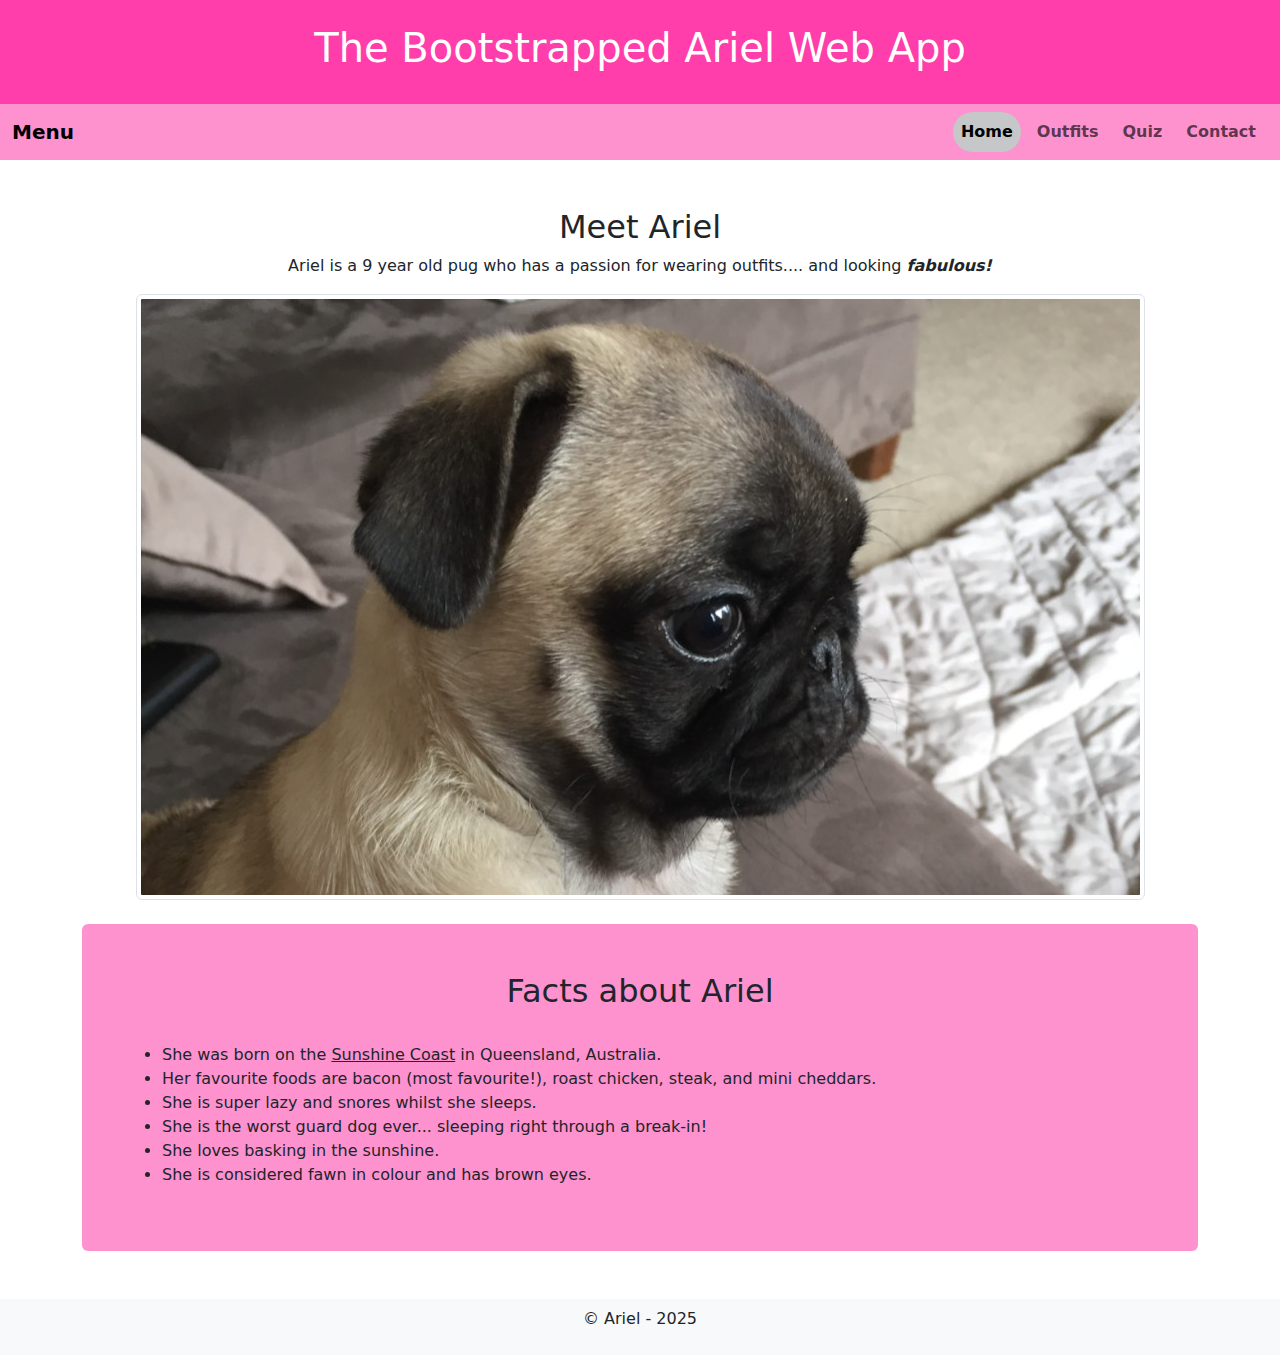
<file: index.html>
<!--
REFERENCES
  W3Schools. (n.d.) HTML Comments. Available at: https://www.w3schools.com/html/html_comments.asp  
  Codecademy. (n.d.). Forum question [ID: 5198f3017773428a500017b5]. Available at: https://www.codecademy.com/forum_questions/5198f3017773428a500017b5
  W3Schools. (n.d.) CSS font-weight Property. Available at: https://www.w3schools.com/cssref/pr_font_weight.php
  W3Schools (n.d.) How to create an image grid. Available at: https://www.w3schools.com/howto/howto_js_image_grid.asp
  W3Schools (n.d.) How to center a list in CSS. Available at: https://www.w3schools.com/howto/howto_css_center-list.asp
  W3Schools (n.d.) How to create a horizontal navigation bar in CSS. Available at: https://www.w3schools.com/css/css_navbar_horizontal.asp
  Tutorial Republic (n.d.) How to create a full-screen iframe with 100 percent height. Available at: https://www.tutorialrepublic.com/faq/how-to-create-a-full-screen-iframe-with-100-percent-height.php
  W3Schools. (n.d.) CSS Image Centering. Available at: https://www.w3schools.com/css/css3_image_center.asp
  W3Schools (n.d.) JS Examples. Available at: https://www.w3schools.com/js/js_examples.asp
  Stack Overflow (2018) How to store value pairs in JavaScript?. Available at: https://stackoverflow.com/questions/48339192/how-to-store-value-pairs-in-java-script 
  freeCodeCamp.org (2020) 'JavaScript Functions Crash Course'. Available at: https://www.youtube.com/watch?v=j1laALb8OVM
  W3Schools, (no date). JavaScript HTML DOM. Available at: https://www.w3schools.com/js/js_htmldom.asp
  freeCodeCamp.org (2022) JavaScript DOM Manipulation – Full Course for Beginners. Available at: https://www.youtube.com/watch?v=5fb2aPlgoys
  W3Schools, (no date). UTF-8 Dingbats. Available at: https://www.w3schools.com/charsets/ref_utf_dingbats.asp
  W3Schools, (no date). JavaScript Errors - Throw and Try to Catch. Available at: https://www.w3schools.com/js/js_errors.asp
  Stack Overflow, (2014). oninput not working on select. Available at: https://stackoverflow.com/questions/22563544/oninput-not-working-on-select
  Redux Form, (no date). FAQ: Button Type. Available at: https://redux-form.com/8.1.0/docs/faq/buttontype.md/
  Stack Overflow, (2008). How can I validate an email address in JavaScript?. Available at: https://stackoverflow.com/questions/46155/how-can-i-validate-an-email-address-in-javascript
  W3Schools, (no date). JavaScript RegExp test() Method. Available at: https://www.w3schools.com/jsref/jsref_regexp_test.asp

NEW REFERENCES FOR WEEK 6 - BOOTSTRAP
  W3Schools (n.d.) Bootstrap 5 Tutorial. Available at: https://www.w3schools.com/bootstrap5/index.php
  Bootstrap (n.d.) Collapse · Bootstrap v5.0. Available at: https://getbootstrap.com/docs/5.0/components/collapse/
  Stack Overflow (2013) Add active navigation class based on URL. Available at: https://stackoverflow.com/questions/20060467/add-active-navigation-class-based-on-url
  Emojipedia (n.d.) Emojipedia – Home of Emoji Meanings. Available at: https://emojipedia.org/
  MDN Web Docs (n.d.) ARIA: Accessible Rich Internet Applications – Reference. Available at: https://developer.mozilla.org/en-US/docs/Web/Accessibility/ARIA/Reference
-->

<!DOCTYPE html>
<html lang="en">

<head>
    <title>The Bootstrapped Ariel Web App</title>
    <meta charset="utf-8">
    <meta name="viewport" content="width=device-width, initial-scale=1">
    <link href="https://cdn.jsdelivr.net/npm/bootstrap@5.3.3/dist/css/bootstrap.min.css" rel="stylesheet">
    <link href="css/styles.css" rel="stylesheet">
    <script src="https://cdn.jsdelivr.net/npm/bootstrap@5.3.3/dist/js/bootstrap.bundle.min.js"></script>
    <script src="https://ajax.googleapis.com/ajax/libs/jquery/3.7.1/jquery.min.js"></script>
    <script src="js/script.js"></script>
</head>

<body>

    <div id="header" aria-label="Web app header">
    </div>

    <div id="menu" aria-label="Menu">
    </div>

    <main class="container my-5" id="main-content" tabindex="-1">

        <div class="text-center">
            <h2>Meet Ariel</h2>
            <p>Ariel is a 9 year old pug who has a passion for wearing outfits.... and looking <span
                    class="fst-italic fw-bold">fabulous!</span></p>
            <img src="images/arielPuppy.jpg" class="img-fluid rounded img-thumbnail mx-auto d-block"
                alt="Ariel as a puppy">
        </div>

        <div class="mt-4 p-5 bg-light-pink text-dark rounded" aria-label="ariel-facts">
            <h2 class="text-center">Facts about Ariel</h2>
            <br>
            <ul>
                <li>She was born on the <a class="text-dark" target="_blank"
                        href="https://www.google.com.au/maps/@-26.8043824,153.125108,15.25z?entry=ttu&g_ep=EgoyMDI1MDMwNC4wIKXMDSoASAFQAw%3D%3D"
                        title="map where Ariel was born">Sunshine Coast</a> in Queensland, Australia.</li>
                <li>Her favourite foods are bacon (most favourite!), roast chicken, steak, and mini cheddars.</li>
                <li>She is super lazy and snores whilst she sleeps.</li>
                <li>She is the worst guard dog ever... sleeping right through a break-in!</li>
                <li>She loves basking in the sunshine.</li>
                <li>She is considered fawn in colour and has brown eyes.</li>
            </ul>
        </div>

    </main>


    <div id="footer" aria-label="Web app footer">
    </div>

</body>

</html>
</file>
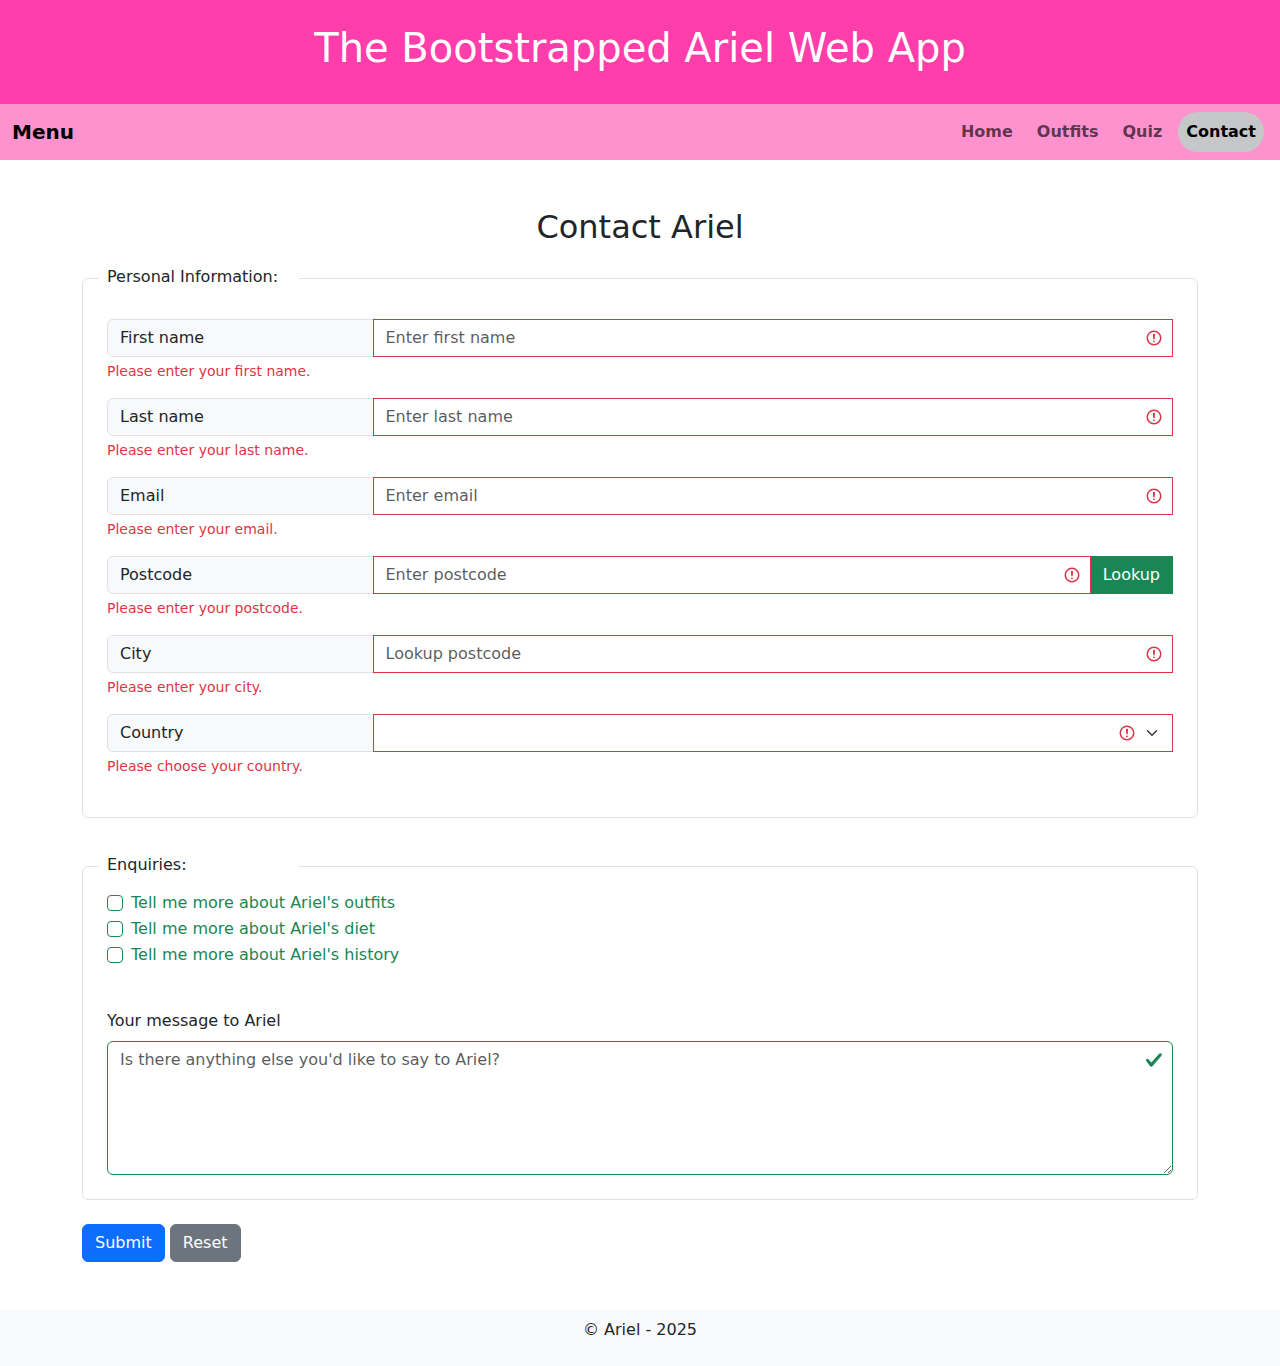
<file: contact.html>
<!DOCTYPE html>
<html lang="en">

<head>
    <title>The Bootstrapped Ariel Web App</title>
    <meta charset="utf-8">
    <meta name="viewport" content="width=device-width, initial-scale=1">
    <link href="https://cdn.jsdelivr.net/npm/bootstrap@5.3.3/dist/css/bootstrap.min.css" rel="stylesheet">
    <link href="css/styles.css" rel="stylesheet">
    <script src="https://cdn.jsdelivr.net/npm/bootstrap@5.3.3/dist/js/bootstrap.bundle.min.js"></script>
    <script src="https://ajax.googleapis.com/ajax/libs/jquery/3.7.1/jquery.min.js"></script>
    <script src="js/script.js"></script>
</head>

<body>

    <div id="header" aria-label="Web app header">
    </div>

    <div id="menu" aria-label="Menu">
    </div>

    <main class="container my-5" id="main-content" tabindex="-1">
        <h2 class="text-center">Contact Ariel</h2>
        <br>
        <form name="contact" action="/action_page.php" class="was-validated" target="_blank">
            <fieldset class="border rounded p-4 mb-4">
                <legend>Personal Information:</legend>
                <div class="input-group mb-3 mt-3">
                    <span class="input-group-text w-25">First name</span>
                    <input type="text" class="form-control" id="firstname" placeholder="Enter first name" name="firstname" required>
                    <div class="valid-feedback">Valid.</div>
                    <div class="invalid-feedback">Please enter your first name.</div>
                </div>
                <div class="input-group mb-3 mt-3">
                    <span class="input-group-text w-25">Last name</span>
                    <input type="text" class="form-control" id="lastname" placeholder="Enter last name" name="lastname" required>
                    <div class="valid-feedback">Valid.</div>
                    <div class="invalid-feedback">Please enter your last name.</div>
                </div>
                <div class="input-group mb-3 mt-3">
                    <span class="input-group-text w-25">Email</span>
                    <input type="email" class="form-control" id="email" placeholder="Enter email" name="email" required>
                    <div class="valid-feedback">Valid.</div>
                    <div class="invalid-feedback">Please enter your email.</div>
                </div>
                <div class="input-group mb-3 mt-3">
                    <span class="input-group-text w-25">Postcode</span>
                    <input type="text" class="form-control" id="postcode" placeholder="Enter postcode" name="postcode" required>
                    <button type="button" class="btn btn-success" onclick="findPostcode()">Lookup</button>
                    <div class="valid-feedback">Valid.</div>
                    <div class="invalid-feedback">Please enter your postcode.</div>
                </div>
                <div class="input-group mb-3 mt-3">
                    <span class="input-group-text w-25">City</span>
                    <input type="text" class="form-control" id="city" placeholder="Lookup postcode" name="city" required>
                    <div class="valid-feedback">Valid.</div>
                    <div class="invalid-feedback">Please enter your city.</div>
                </div>
                <div class="input-group mb-3 mt-3">
                    <span class="input-group-text w-25">Country</span>
                    <select id="country" class="form-select" name="country" aria-label="Country" required >
                        <option value="" name="blank entry"></option>
                        <option value="England" name="england">England</option>
                        <option value="Scotland" name="scotland">Scotland</option>
                        <option value="Wales" name="wales">Wales</option>
                        <option value="Northern Ireland" name="northern ireland">Northern Ireland</option>
                        <option value="Elsewhere" name="elsewhere">Elsewhere</option>
                    </select>
                    <div class="valid-feedback">Valid.</div>
                    <div class="invalid-feedback">Please choose your country.</div>
                </div>
            </fieldset>
            <br>
            <fieldset class="border rounded p-4 mb-4">
                <legend>Enquiries:</legend>
                <div class="form-check">
                    <input type="checkbox" class="form-check-input" id="check1" name="option1" value="outfits">
                    <label class="form-check-label" for="check1">Tell me more about Ariel's outfits</label>
                </div>
                <div class="form-check">
                    <input type="checkbox" class="form-check-input" id="check2" name="option2" value="diet">
                    <label class="form-check-label" for="check2">Tell me more about Ariel's diet</label>
                </div>
                <div class="form-check">
                    <input type="checkbox" class="form-check-input" id="check3" name="option3" value="history">
                    <label class="form-check-label" for="check3">Tell me more about Ariel's history</label>
                </div>
                <br>
                <div class="mt-3">
                    <label for="message" class="form-label">Your message to Ariel</label>
                    <textarea id="message" name="message" rows="5" class="form-control"
                      placeholder="Is there anything else you'd like to say to Ariel?"></textarea>
                  </div>
            </fieldset>
                <input type="submit" class="btn btn-primary" value="Submit">
                <input type="reset" class="btn btn-secondary" value="Reset">

        </form>
    </main>


    <div id="footer" aria-label="Web app footer">
    </div>
</body>

</html>
</file>
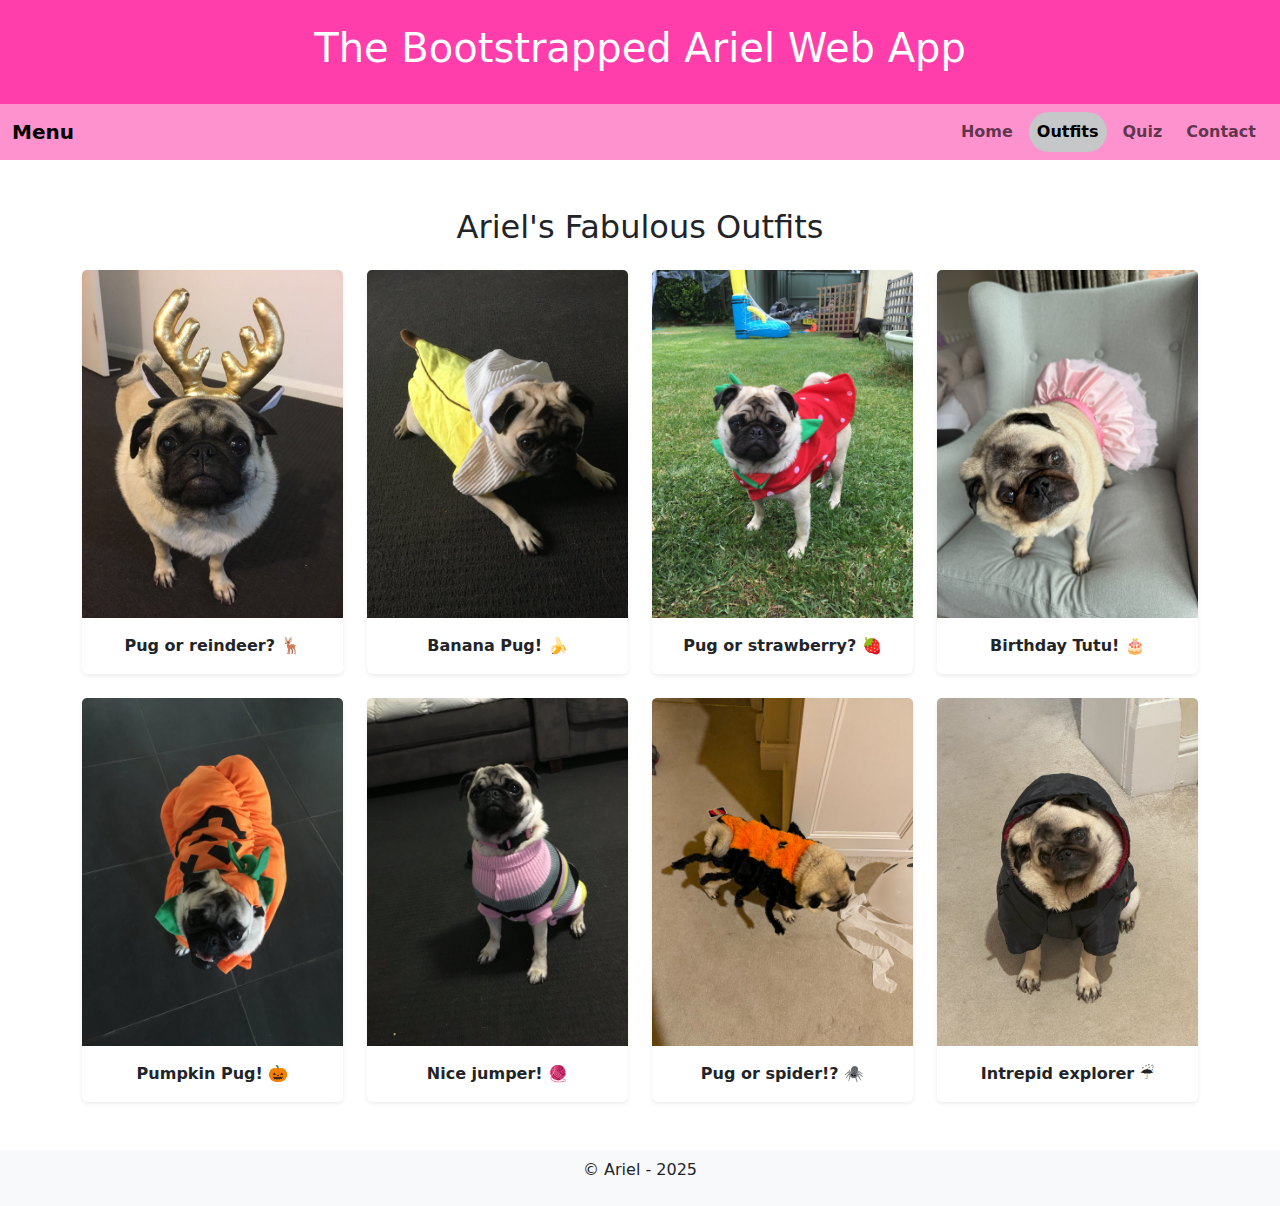
<file: outfits.html>
<!DOCTYPE html>
<html lang="en">

<head>
    <title>The Bootstrapped Ariel Web App</title>
    <meta charset="utf-8">
    <meta name="viewport" content="width=device-width, initial-scale=1">
    <link href="https://cdn.jsdelivr.net/npm/bootstrap@5.3.3/dist/css/bootstrap.min.css" rel="stylesheet">
    <link href="css/styles.css" rel="stylesheet">
    <script src="https://cdn.jsdelivr.net/npm/bootstrap@5.3.3/dist/js/bootstrap.bundle.min.js"></script>
    <script src="https://ajax.googleapis.com/ajax/libs/jquery/3.7.1/jquery.min.js"></script>
    <script src="js/script.js"></script>
</head>

<body>

    <div id="header" aria-label="Web app header">
    </div>

    <div id="menu" aria-label="Menu">
    </div>

    <main class="container my-5" id="main-content" tabindex="-1">
        <h2 class="text-center mb-4">Ariel's Fabulous Outfits</h2>
        <div class="row g-4">
            <div class="col-6 col-md-3">
                <div class="card shadow-sm h-100 border-0">
                    <img src="images/arielHorns.jpg" class="card-img-top img-fluid"
                        alt="Ariel dressed in reindeer horns" title="Ariel: a pug or a reindeer?">
                    <div class="card-body text-center">
                        <p class="card-text fw-bold">Pug or reindeer? 🦌</p>
                    </div>
                </div>
            </div>

            <div class="col-6 col-md-3">
                <div class="card shadow-sm h-100 border-0">
                    <img src="images/arielBanana.jpeg" class="card-img-top img-fluid" alt="Ariel dressed as a banana"
                        title="Ariel: banana pug!">
                    <div class="card-body text-center">
                        <p class="card-text fw-bold">Banana Pug! 🍌</p>
                    </div>
                </div>
            </div>

            <div class="col-6 col-md-3">
                <div class="card shadow-sm h-100 border-0">
                    <img src="images/arielStrawberry.jpeg" class="card-img-top img-fluid"
                        alt="Ariel dressed as a strawberry" title="Ariel: a pug or a strawberry?">
                    <div class="card-body text-center">
                        <p class="card-text fw-bold">Pug or strawberry? 🍓</p>
                    </div>
                </div>
            </div>

            <div class="col-6 col-md-3">
                <div class="card shadow-sm h-100 border-0">
                    <img src="images/birthdayTutu.jpg" class="card-img-top img-fluid" alt="Ariel in her birthday tutu"
                        title="Ariel: birthday tutu">
                    <div class="card-body text-center">
                        <p class="card-text fw-bold">Birthday Tutu! 🎂</p>
                    </div>
                </div>
            </div>

            <div class="col-6 col-md-3">
                <div class="card shadow-sm h-100 border-0">
                    <img src="images/arielPumpkin.jpeg" class="card-img-top img-fluid" alt="Ariel dressed as a pumpkin"
                        title="Ariel: a pug or a pumpkin?">
                    <div class="card-body text-center">
                        <p class="card-text fw-bold">Pumpkin Pug! 🎃</p>
                    </div>
                </div>
            </div>

            <div class="col-6 col-md-3">
                <div class="card shadow-sm h-100 border-0">
                    <img src="images/arielJumper.jpeg" class="card-img-top img-fluid" alt="Ariel in a jumper"
                        title="Ariel: nice jumper!">
                    <div class="card-body text-center">
                        <p class="card-text fw-bold">Nice jumper! 🧶</p>
                    </div>
                </div>
            </div>

            <div class="col-6 col-md-3">
                <div class="card shadow-sm h-100 border-0">
                    <img src="images/arielSpider.jpeg" class="card-img-top img-fluid" alt="Ariel dressed as a spider"
                        title="Ariel: a pug or a spider!?">
                    <div class="card-body text-center">
                        <p class="card-text fw-bold">Pug or spider!? 🕷️</p>
                    </div>
                </div>
            </div>

            <div class="col-6 col-md-3">
                <div class="card shadow-sm h-100 border-0">
                    <img src="images/isThatRain.jpg" class="card-img-top img-fluid" alt="Ariel in her raincoat"
                        title="Ariel: a pug or an intrepid explorer!?">
                    <div class="card-body text-center">
                        <p class="card-text fw-bold">Intrepid explorer ☔</p>
                    </div>
                </div>
            </div>
        </div>

    </main>

    <div id="footer" aria-label="Web app footer">
    </div>

</body>

</html>
</file>
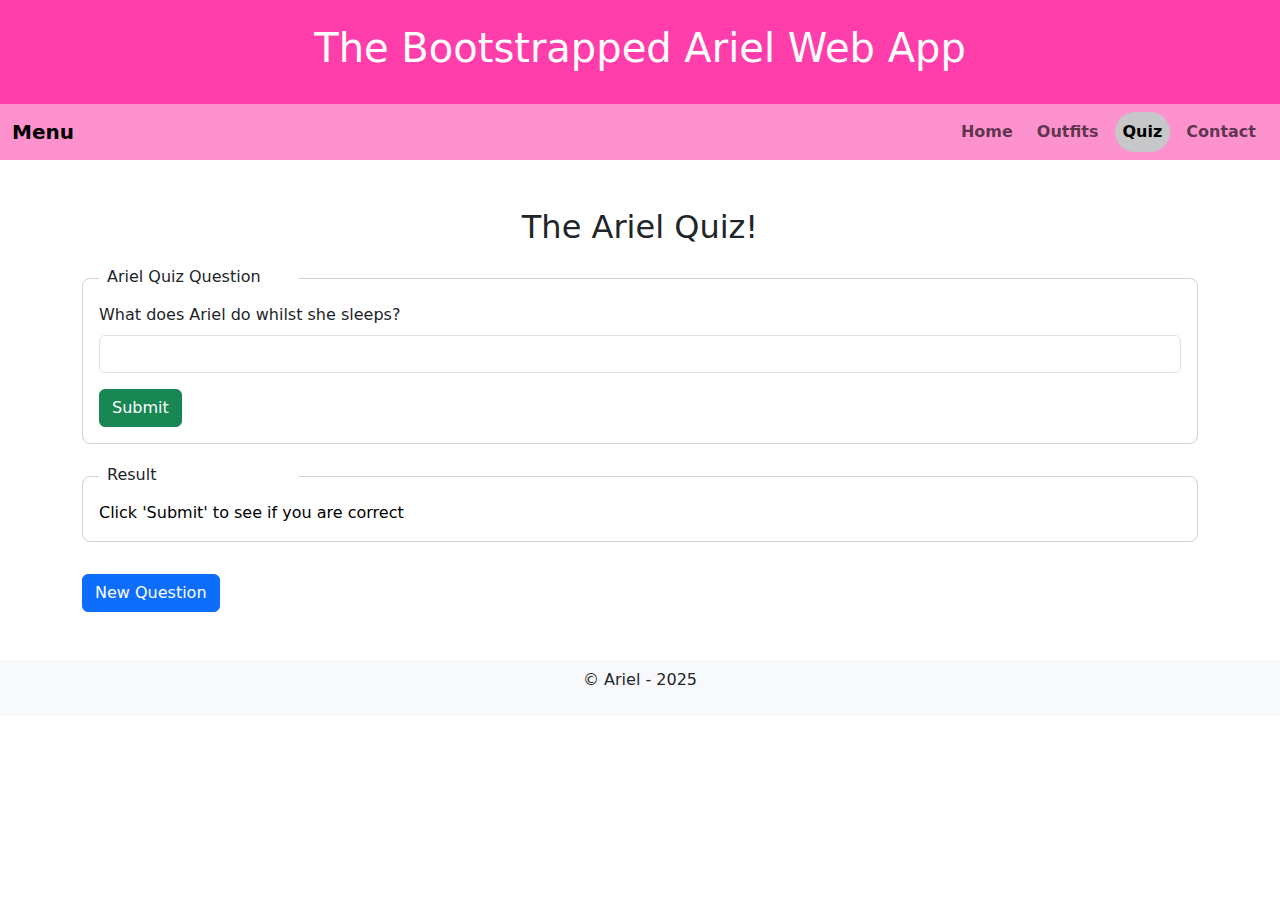
<file: quiz.html>
<!DOCTYPE html>
<html lang="en">

<head>
    <title>The Bootstrapped Ariel Web App</title>
    <meta charset="utf-8">
    <meta name="viewport" content="width=device-width, initial-scale=1">
    <link href="https://cdn.jsdelivr.net/npm/bootstrap@5.3.3/dist/css/bootstrap.min.css" rel="stylesheet">
    <link href="css/styles.css" rel="stylesheet">
    <script src="https://cdn.jsdelivr.net/npm/bootstrap@5.3.3/dist/js/bootstrap.bundle.min.js"></script>
    <script src="https://ajax.googleapis.com/ajax/libs/jquery/3.7.1/jquery.min.js"></script>
    <script src="js/script.js"></script>

</head>

<body>

    <div id="header" aria-label="Web app header">
    </div>

    <div id="menu" aria-label="Menu">
    </div>

    <main class="container my-5" id="main-content" tabindex="-1">
        <h2 class="text-center" id="quiz-title">The Ariel Quiz!</h2>
        <br>

        <form aria-label="quiz title">
            <fieldset>
                <legend>Ariel Quiz Question</legend>

                <div class="mb-3">
                    <label id="questionLabel" for="userAnswer" class="form-label"></label>
                    <input type="text" class="form-control" id="userAnswer" name="userAnswer">
                </div>

                <button type="button" class="btn btn-success" onclick="checkAnswer()" aria-label="Submit your answer">Submit</button>
            </fieldset>

            <fieldset class="customfs">
                <legend class="customlegend">Result</legend>
                <p id="answerLabel" class="mb-0">Click 'Submit' to see if you are correct</p>
            </fieldset>

            <button type="button" class="btn btn-primary" onclick="displayRandomQuestion()" aria-label="Get a new quiz question">New Question</button>
        </form>

    </main>

    <div id="footer" aria-label="Web app footer">
    </div>

</body>

</html>
</file>
<file: css/styles.css>
/* Added custom hover functionality for each image as couldn't find equivalent in Bootstrap*/
.card:hover {
  transform: scale(1.03);
  transition: transform 0.2s ease;
}

/* Included custom formatting to try and get the fieldset border and legend text appearing how I want.
Sadly, it is not perfect as it leaves a gap between the end of the last word and the start of the border.*/

fieldset {
  position: relative;
  border: 1px solid #ced4da;
  padding: 1.5rem 1rem 1rem;
  border-radius: 0.5rem;
  margin-bottom: 2rem;
}

legend {
  position: absolute;
  top: -0.9em;
  left: 1rem;
  background-color: white;
  padding: 0 0.5rem;
  font-size: 1rem;
  font-weight: 500;
  width: 200px;
}

/* Yet more CSS customisation as Bootstrap doesn't seem to offer a wide range of colours as standard*/
.bg-dark-pink {
  background-color: #ff3dab;
}

.bg-light-pink {
  background-color: #fd92cf;
}
</file>
